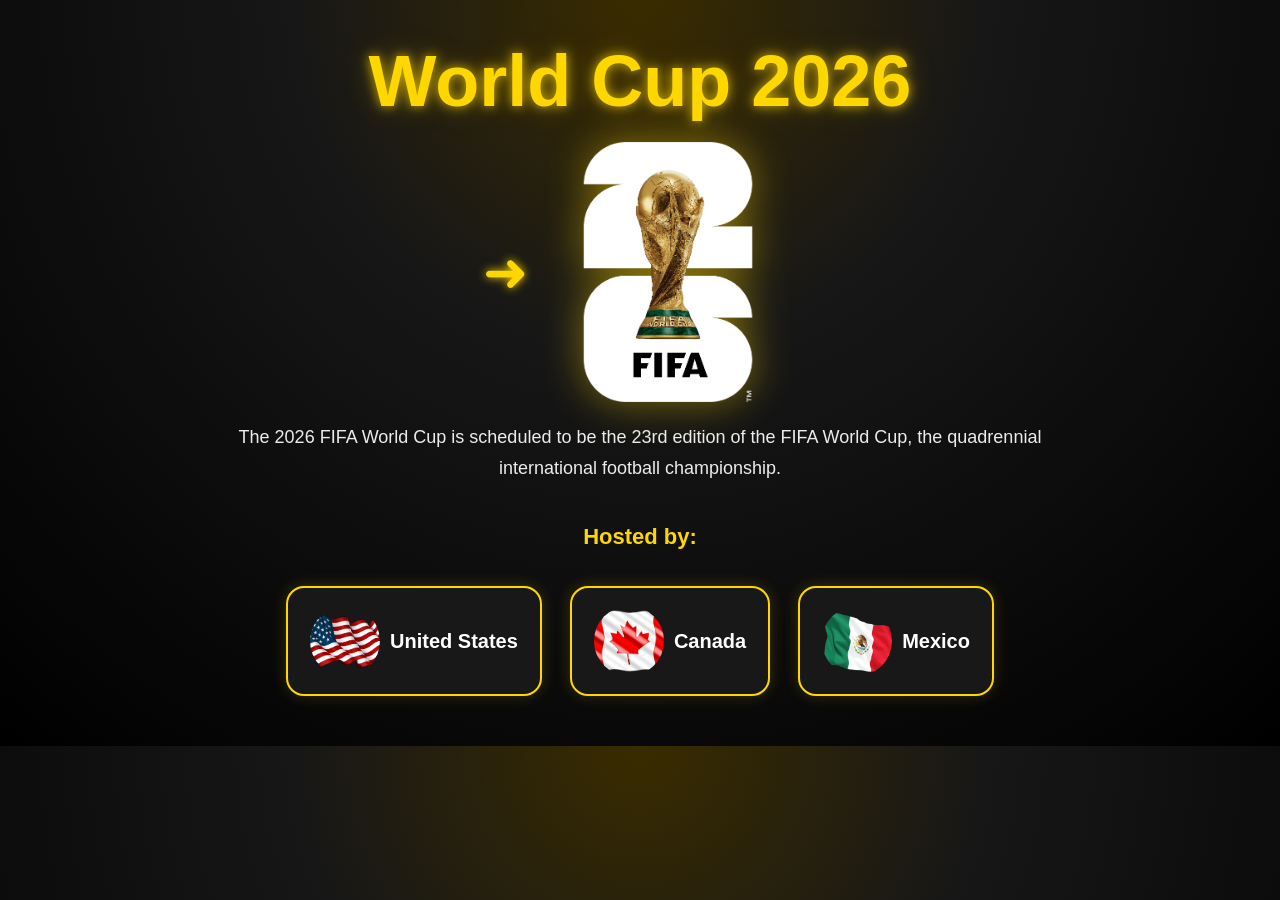
<file: index.html>
<!DOCTYPE html>
<html lang="en">

<head>
    <meta charset="UTF-8">
    <meta name="viewport" content="width=device-width, initial-scale=1.0">
    <link rel="stylesheet" href="style.css">
    <link rel="icon" type="image/png" href="logo.png">
    <link rel="apple-touch-icon" href="logo.png">
    <title>World Cup 2026</title>
</head>

<body>



    <h1>World Cup 2026</h1>

    <div class="entry">


        <span class="arrow">➜</span>

        <a id="world-cup-link" href="groups.html">
            <img src="trophy.png" alt="World Cup Trophy" class="trophy">
        </a>
    </div>

    <p>The 2026 FIFA World Cup is scheduled to be the 23rd edition of the FIFA World Cup, the quadrennial international
        football championship.</p>


    <p class="hosts">Hosted by:
    <div class="host">
        <p class="usa"> <a href="https://www.usa.gov/" target="_blank" rel="noopener noreferrer"> <img src="usa.png"
                    alt="United States"> United States</a></p>
        <p class="canada"> <a href="https://www.canada.ca/" target="_blank" rel="noopener noreferrer"> <img
                    src="canada.png" alt="Canada"> Canada</a></p>
        <p class="mexico"> <a href="https://visitmexico.com/en/" target="_blank" rel="noopener noreferrer"> <img
                    src="mexico.png" alt="Mexico"> Mexico</a></p>
    </div>
    </p>



    <script defer src="script.js"></script>
</body>

</html>
</file>
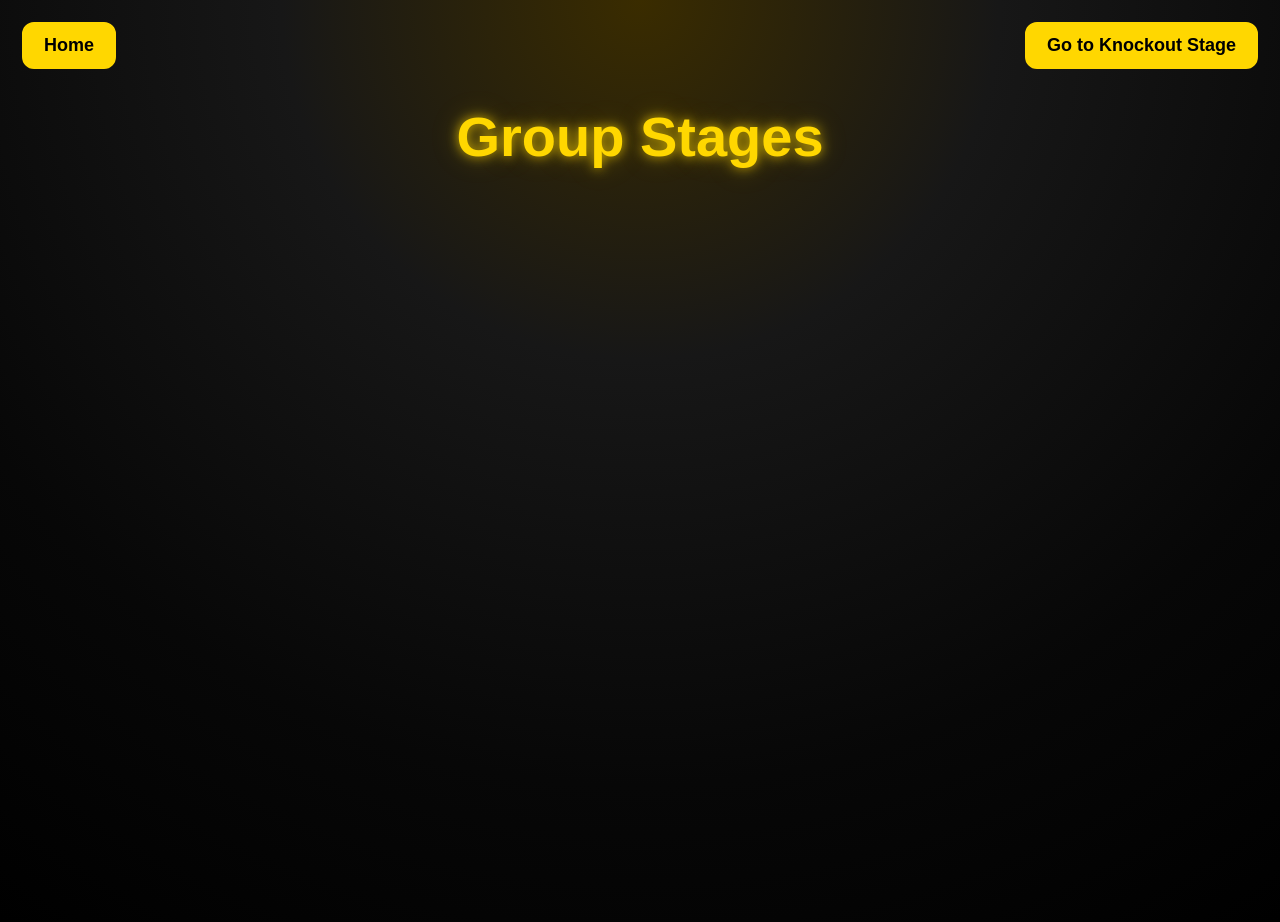
<file: groups.html>
<!DOCTYPE html>
<html lang="en">
<head>
    <meta charset="UTF-8">
    <meta name="viewport" content="width=device-width, initial-scale=1.0">
    <link rel="stylesheet" href="groups.css">
    <link rel="icon" href="logo.png">
    <title>World Cup 2026</title>
</head>
<body>
    <div id="button-container">
        <button id="back-button" onclick="window.location.href='index.html'">Home</button>
        <button id="knockout-stage"><a href="knockout.html">Go to Knockout Stage</a></button>
    </div>
    <h1>Group Stages</h1> 
    <div id="groups">
            </div>
<div id="third-place-table"></div>
<div id="popup">
    <div id="popup-content">
    </div>
</div>


    <script defer src="groups.js"></script>
</body>
</html>
</file>
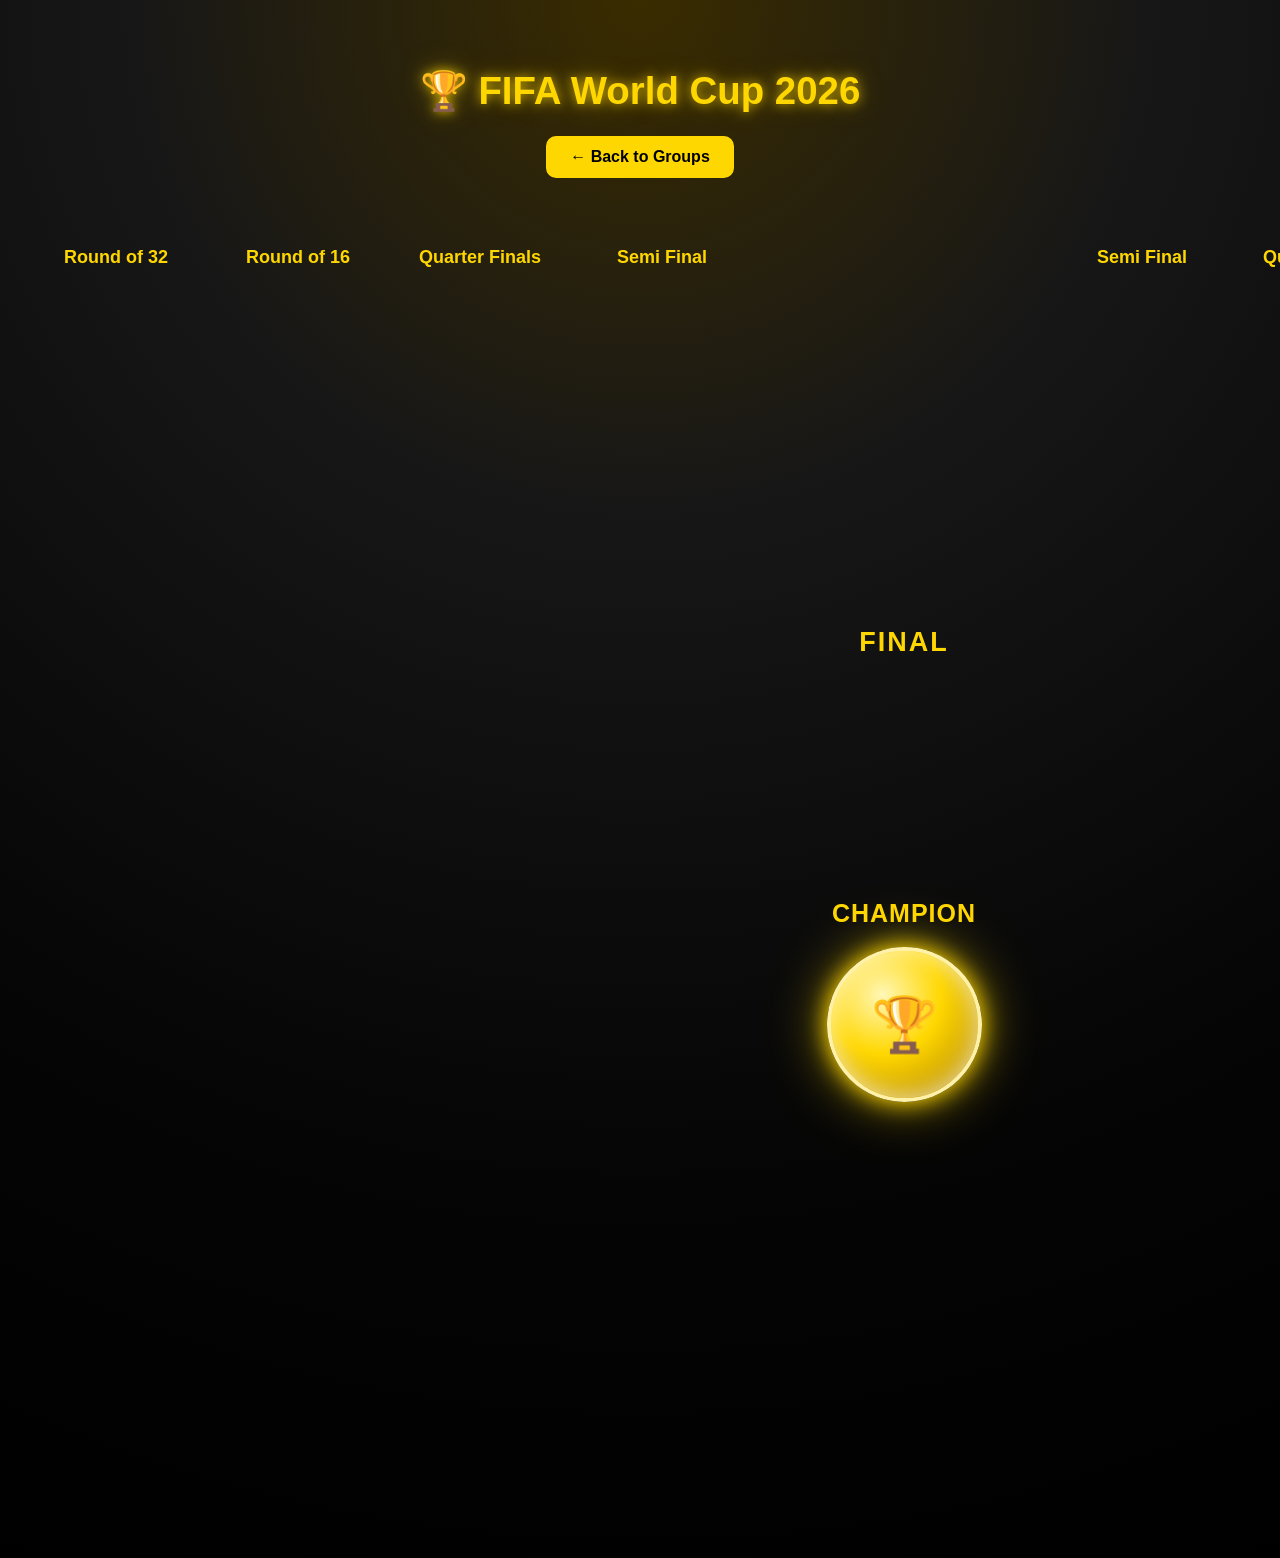
<file: knockout.html>
<!DOCTYPE html>
<html lang="en">
<head>
    <meta charset="UTF-8">
    <meta name="viewport" content="width=device-width, initial-scale=1.0">
    <title>World Cup 2026 | Knockout Stage</title>

    <link rel="stylesheet" href="style.css">
    <link rel="stylesheet" href="knockout.css">
</head>

<body>

<header class="header">
    <h1>🏆 FIFA World Cup 2026</h1>

    <a href="groups.html" class="back-btn">
        ← Back to Groups
    </a>
</header>

<main class="bracket">

    <section class="bracket-side bracket-left">

        <div class="round round-32">
            <h2>Round of 32</h2>
            <div id="round32-left" class="matches"></div>
        </div>

        <div class="round round-16">
            <h2>Round of 16</h2>
            <div id="round16-left" class="matches"></div>
        </div>

        <div class="round quarter-round">
            <h2>Quarter Finals</h2>
            <div id="quarter-left" class="matches"></div>
        </div>

        <div class="round semi-round">
            <h2>Semi Final</h2>
            <div id="semi-left" class="matches"></div>
        </div>

    </section>

    <section class="center-stage">

        <div class="round final-round">
            <h2>Final</h2>
            <div id="final" class="matches"></div>
        </div>

        <div class="champion-section">
            <h2>Champion</h2>

            <div id="champion" class="champion">
                🏆
            </div>
        </div>

    </section>

    <section class="bracket-side bracket-right">

        <div class="round semi-round">
            <h2>Semi Final</h2>
            <div id="semi-right" class="matches"></div>
        </div>

        <div class="round quarter-round">
            <h2>Quarter Finals</h2>
            <div id="quarter-right" class="matches"></div>
        </div>

        <div class="round round-16">
            <h2>Round of 16</h2>
            <div id="round16-right" class="matches"></div>
        </div>

        <div class="round round-32">
            <h2>Round of 32</h2>
            <div id="round32-right" class="matches"></div>
        </div>

    </section>

</main>

<script src="knockout.js"></script>

</body>
</html>
</file>
<file: style.css>
body{
background:radial-gradient(circle at top,#3a2c00 0%,#171717 35%,#000 100%);
font-family:"Segoe UI",sans-serif;
color:#fff;
opacity:1;
transition:all .8s ease;
overflow-x:hidden;
}
.fade-out{opacity:0;transform:scale(1.08)}
h1{
text-align:center;
margin:40px 0 20px;
font-size:clamp(42px,6vw,72px);
color:gold;
text-shadow:0 0 12px rgba(255,215,0,.8),0 0 30px rgba(255,215,0,.25);
animation:fadeTitle 1.2s ease;
}
.entry{
display:flex;
justify-content:center;
align-items:center;
gap:10px;
margin-top:20px;
}
.arrow{
font-size:54px;
color:gold;
text-shadow:0 0 10px gold;
opacity:0;
animation:showText 1s forwards,arrowMove 1s infinite alternate 1.2s;
}
.trophy{
width:min(260px,60vw);
cursor:pointer;
filter:drop-shadow(0 0 20px rgba(255,215,0,.45));
animation:float 3s ease-in-out infinite;
transition:.3s;
}
.trophy:hover{transform:scale(1.06)}
img{display:block}
p{
max-width:900px;
margin:20px auto;
text-align:center;
line-height:1.7;
font-size:18px;
color:#ececec;
}
.hosts{margin-top:35px;font-size:22px;color:gold;font-weight:700}
.host{
display:flex;
justify-content:center;
flex-wrap:wrap;
gap:28px;
margin:30px auto 50px;
}
.host p{
margin:0;
background:#181818;
border:2px solid gold;
border-radius:18px;
padding:18px 22px;
transition:.3s;
box-shadow:0 0 15px rgba(255,215,0,.18);
}
.host p:hover{
transform:translateY(-6px);
box-shadow:0 0 25px rgba(255,215,0,.4);
}
.host a{
display:flex;
align-items:center;
gap:10px;
text-decoration:none;
color:#fff;
font-size:20px;
font-weight:600;
}
.host img{
width:70px;
height:70px;
object-fit:cover;
border-radius:50%;
}
@keyframes fadeTitle{from{opacity:0;transform:translateY(-20px)}to{opacity:1;transform:none}}
@keyframes float{0%,100%{transform:translateY(0)}50%{transform:translateY(-12px)}}
@keyframes arrowMove{from{transform:translateX(0)}to{transform:translateX(15px)}}
@keyframes showText{from{opacity:0;transform:translateX(-30px)}to{opacity:1;transform:translateX(0)}}
@media(max-width:700px){
h1{font-size:42px}
.host{flex-direction:column;align-items:center}
.host p{width:min(320px,90%)}
.host a{justify-content:center}
.arrow{font-size:42px}
.trophy{width:180px}
p{padding:0 15px}
}
</file>
<file: groups.css>
* {
  margin: 0;
  padding: 0;
  box-sizing: border-box;
}

:root {
  --gold: #ffd700;
  --gold-soft: #ffe66b;
  --dark-gold: #9b7200;
  --bg: #050505;
  --panel: #181818;
  --panel-2: #222;
  --text: #ffffff;
  --muted: #bdbdbd;
  --line: rgba(255, 215, 0, 0.35);
}

body {
  min-height: 100vh;
  background:
    radial-gradient(circle at top, #3a2c00 0%, #171717 32%, #070707 70%, #000 100%);
  color: var(--text);
  font-family: Arial, sans-serif;
}

body h1 {
  text-align: center;
  margin-top: 35px;
  color: var(--gold);
  font-size: clamp(34px, 5vw, 56px);
  text-shadow:
    0 0 12px rgba(255, 215, 0, 0.8),
    0 0 28px rgba(255, 215, 0, 0.25);
  transition: 0.3s;
}

body h1:hover {
  color: var(--gold-soft);
  transform: scale(1.02);
}

body a {
  color: inherit;
  text-decoration: none;
}

#button-container {
  display: flex;
  justify-content: space-between;
  align-items: center;
  gap: 15px;
  margin: 22px;
}

#back-button,
#knockout-stage {
  border: 2px solid var(--gold);
  border-radius: 12px;
  background: var(--gold);
  color: #000;
  padding: 11px 20px;
  font-size: 18px;
  font-weight: bold;
  cursor: pointer;
  transition: 0.25s;
}

#knockout-stage a {
  font-size: 18px;
  color: #000;
}

#back-button:hover,
#knockout-stage:hover {
  background: transparent;
  color: var(--gold);
  transform: translateY(-2px);
  box-shadow: 0 0 18px rgba(255, 215, 0, 0.35);
}

#knockout-stage:hover a {
  color: var(--gold);
}

#groups {
  display: grid;
  grid-template-columns: repeat(auto-fit, minmax(350px, 1fr));
  gap: 28px;
  max-width: 1500px;
  margin: 42px auto;
  padding: 20px;
}

.group-card {
  perspective: 1200px;
  position: relative;
  height: 320px;
}

.card-inner {
  position: relative;
  width: 100%;
  height: 100%;
  transition: transform 0.8s;
  transform-style: preserve-3d;
}

.group-card.flipped .card-inner {
  transform: rotateY(180deg);
}

.card-front,
.card-back {
  position: absolute;
  inset: 0;
  width: 100%;
  height: 100%;
  backface-visibility: hidden;
  -webkit-backface-visibility: hidden;
  border-radius: 18px;
  overflow: hidden;
}

.card-front {
  background:
    linear-gradient(145deg, rgba(34, 34, 34, 0.98), rgba(12, 12, 12, 0.98));
  border: 2px solid var(--gold);
  box-shadow:
    0 0 18px rgba(255, 215, 0, 0.22),
    inset 0 0 12px rgba(255, 255, 255, 0.03);
}

.card-back {
  transform: rotateY(180deg);
  background:
    linear-gradient(145deg, rgba(38, 38, 38, 0.98), rgba(7, 7, 7, 0.98));
  border: 2px solid var(--gold);
  color: var(--text);
  padding: 18px;
  box-shadow:
    0 0 18px rgba(255, 215, 0, 0.22),
    inset 0 0 12px rgba(255, 255, 255, 0.03);
}

.group {
  width: 100%;
  height: 100%;
  color: var(--text);
  padding: 18px;
}

.group-card:hover .card-front,
.group-card:hover .card-back {
  box-shadow:
    0 0 28px rgba(255, 215, 0, 0.45),
    inset 0 0 12px rgba(255, 255, 255, 0.05);
}

.group-header {
  display: flex;
  justify-content: space-between;
  align-items: center;
  gap: 12px;
  margin-bottom: 15px;
  width: 100%;
}

.group h3,
.card-back h3 {
  color: var(--gold);
  font-size: 25px;
  text-shadow: 0 0 10px rgba(255, 215, 0, 0.25);
}

.flip-btn {
  background: var(--gold);
  color: #000;
  border: 2px solid var(--gold);
  padding: 7px 12px;
  border-radius: 9px;
  cursor: pointer;
  font-weight: bold;
  transition: 0.25s;
}

.flip-btn:hover {
  background: transparent;
  color: var(--gold);
}

.table-container {
  overflow-x: auto;
  border-radius: 12px;
}

table {
  width: 100%;
  border-collapse: collapse;
  background: rgba(255, 255, 255, 0.03);
}

.position {
  font-weight: bold;
  min-width: 25px;
  color: var(--gold);
}

th {
  background: var(--gold);
  color: #000;
  padding: 9px 5px;
  font-size: 13px;
  text-transform: uppercase;
}

td {
  padding: 9px 5px;
  text-align: center;
  font-size: 13px;
  color: var(--text);
  border-bottom: 1px solid rgba(255, 255, 255, 0.07);
}

td:first-child,
th:first-child {
  text-align: left;
  white-space: nowrap;
  width: 160px;
}

tbody tr {
  background: rgba(255, 255, 255, 0.025);
  transition: 0.2s;
}

tbody tr:nth-child(even) {
  background: rgba(255, 255, 255, 0.055);
}

tbody tr:hover {
  background: rgba(255, 215, 0, 0.12);
}

tr.qualified td {
  background-color: rgba(28, 190, 95, 0.18) !important;
}

tr.playoff td {
  background-color: rgba(255, 215, 0, 0.16) !important;
}

.team-cell {
  display: flex;
  align-items: center;
  gap: 7px;
}

.team-cell img {
  width: 24px;
  height: 18px;
  object-fit: cover;
  flex-shrink: 0;
  border-radius: 2px;
}

.team-cell span {
  white-space: nowrap;
}

.card-back .group-header {
  margin-bottom: 12px;
}

.match-result {
  display: flex;
  justify-content: center;
  align-items: center;
  min-height: 34px;
  margin: 7px 0;
  padding: 8px 10px;
  border: 1px solid rgba(255, 215, 0, 0.35);
  border-radius: 9px;
  background: rgba(255, 255, 255, 0.045);
  color: var(--text);
  cursor: pointer;
  transition: 0.2s;
  text-align: center;
}

.match-result:hover {
  color: var(--gold);
  background: rgba(255, 215, 0, 0.1);
  transform: translateY(-1px);
}

#third-place-table {
  display: flex;
  flex-direction: column;
  justify-content: center;
  align-items: center;
  margin: 55px auto 75px;
  width: min(900px, calc(100% - 30px));
}

#third-place-table h2 {
  text-align: center;
  margin-bottom: 20px;
  color: var(--gold);
  font-size: clamp(26px, 4vw, 38px);
  text-shadow: 0 0 12px rgba(255, 215, 0, 0.35);
}

#third-place-table table {
  width: min(100%, 600px);
  border: 2px solid var(--gold);
  border-radius: 14px;
  overflow: hidden;
  box-shadow: 0 0 20px rgba(255, 215, 0, 0.22);
}

#third-place-table th {
  background: var(--gold);
  color: #000;
  padding: 12px;
}

#third-place-table td {
  color: var(--text);
  padding: 11px;
  background: rgba(20, 20, 20, 0.98);
}

#third-place-table tr:nth-child(even) td {
  background: rgba(35, 35, 35, 0.98);
}

#third-place-table tr:hover td {
  background: rgba(255, 215, 0, 0.12);
}

#popup {
  display: none;
  position: fixed;
  inset: 0;
  background: rgba(0, 0, 0, 0.82);
  justify-content: center;
  align-items: center;
  z-index: 1000;
  padding: 18px;
  backdrop-filter: blur(5px);
}

#popup-content {
  width: min(90%, 700px);
  background:
    linear-gradient(145deg, rgba(34, 34, 34, 0.99), rgba(10, 10, 10, 0.99));
  color: var(--text);
  padding: 26px;
  border-radius: 18px;
  border: 2px solid var(--gold);
  box-shadow: 0 0 35px rgba(255, 215, 0, 0.35);
}

#popup-content h2 {
  display: flex;
  justify-content: center;
  align-items: center;
  text-align: center;
  color: var(--gold);
  font-size: clamp(24px, 4vw, 34px);
  margin-bottom: 20px;
}

#popup-content p {
  margin: 6px 0;
}

.match-info {
  display: flex;
  justify-content: center;
  flex-wrap: wrap;
  gap: 14px 22px;
  margin-bottom: 22px;
  color: var(--muted);
}

.teams-container {
  display: flex;
  justify-content: space-between;
  gap: 35px;
  margin-top: 20px;
}

.team-column {
  flex: 1;
  padding: 14px;
  border-radius: 12px;
  background: rgba(255, 255, 255, 0.045);
}

.team-column h3 {
  text-align: center;
  color: var(--gold);
  margin-bottom: 15px;
}

.team-column p {
  text-align: left;
}

::-webkit-scrollbar {
  width: 10px;
  height: 10px;
}

::-webkit-scrollbar-track {
  background: #111;
}

::-webkit-scrollbar-thumb {
  background: var(--gold);
  border-radius: 20px;
}

@media screen and (max-width: 700px) {
  #button-container {
    flex-direction: column;
    align-items: stretch;
  }

  #back-button,
  #knockout-stage {
    justify-content: center;
    width: 100%;
  }

  #groups {
    grid-template-columns: 1fr;
    padding: 14px;
  }

  .group-card {
    height: 330px;
  }

  .teams-container {
    flex-direction: column;
    gap: 15px;
  }
}

@media screen and (max-width: 500px) {
  body h1 {
    margin-top: 22px;
    font-size: 36px;
  }

  #groups {
    margin-top: 25px;
  }

  .group-card {
    height: 350px;
  }

  .group,
  .card-back {
    padding: 13px;
  }

  .group h3,
  .card-back h3 {
    font-size: 21px;
  }

  th,
  td {
    font-size: 11px;
    padding: 7px 3px;
  }

  .team-cell img {
    width: 21px;
    height: 16px;
  }

  #third-place-table {
    width: 100%;
    padding: 0 12px;
  }

  #third-place-table table {
    width: 100%;
  }

  #popup {
    width: 100%;
  }

  #popup-content {
    width: 100%;
    padding: 18px;
  }
}
</file>
<file: knockout.css>
* {
    margin: 0;
    padding: 0;
    box-sizing: border-box;
}

:root {
    --gold: #ffd700;
    --dark-gold: #a87900;
    --card: #191919;
    --line: rgba(255, 215, 0, 0.72);
    --text: #ffffff;
}

body {
    min-height: 100vh;
    background:
        radial-gradient(circle at top, #3a2c00 0%, #171717 30%, #050505 70%, #000 100%);
    color: var(--text);
    font-family: Arial, Helvetica, sans-serif;
    overflow-x: auto;
}

.header {
    text-align: center;
    padding: 28px 20px 12px;
}

.header h1 {
    color: var(--gold);
    font-size: clamp(27px, 3vw, 44px);
    margin-bottom: 22px;
    text-shadow:
        0 0 12px rgba(255, 215, 0, 0.8),
        0 0 30px rgba(255, 215, 0, 0.28);
}

.back-btn {
    display: inline-block;
    text-decoration: none;
    color: #000;
    background: var(--gold);
    border: 2px solid var(--gold);
    border-radius: 10px;
    padding: 10px 22px;
    font-weight: bold;
    transition: 0.25s;
}

.back-btn:hover {
    color: var(--gold);
    background: transparent;
    transform: translateY(-2px);
}

.bracket {
    min-width: 1760px;
    width: max-content;
    margin: 0 auto;
    padding: 38px 36px 70px;

    display: grid;
    grid-template-columns: 710px 240px 710px;
    gap: 38px;
    align-items: center;
}

.bracket-side {
    height: 1260px;
    display: grid;
    grid-template-columns: repeat(4, 160px);
    gap: 22px;
    align-items: stretch;
}

.round {
    min-width: 0;
    display: grid;
    grid-template-rows: 58px 1fr;
}

.round h2,
.champion-section h2 {
    color: var(--gold);
    text-align: center;
    font-size: 18px;
    line-height: 1.15;
    display: flex;
    align-items: center;
    justify-content: center;
}

.matches {
    position: relative;
    display: grid;
    align-items: center;
}

.round-32 .matches {
    grid-template-rows: repeat(8, 1fr);
}

.round-16 .matches {
    grid-template-rows: repeat(4, 1fr);
}

.quarter-round .matches {
    grid-template-rows: repeat(2, 1fr);
}

.semi-round .matches,
.final-round .matches {
    grid-template-rows: 1fr;
}

.match {
    position: relative;
    width: 100%;
    min-height: 76px;
    padding: 8px;
    align-self: center;

    background:
        linear-gradient(145deg, rgba(43, 43, 43, 0.98), rgba(14, 14, 14, 0.98));

    border: 2px solid var(--gold);
    border-radius: 12px;

    box-shadow:
        0 0 12px rgba(255, 215, 0, 0.22),
        inset 0 0 8px rgba(255, 255, 255, 0.03);

    transition: 0.25s;
}

.match:hover {
    transform: scale(1.035);
    box-shadow:
        0 0 22px rgba(255, 215, 0, 0.48),
        inset 0 0 10px rgba(255, 255, 255, 0.05);
    z-index: 10;
}

.team {
    min-height: 28px;
    margin: 3px 0;
    padding: 7px 8px;

    display: flex;
    align-items: center;
    justify-content: space-between;
    gap: 8px;

    background: rgba(255, 255, 255, 0.07);
    border-radius: 7px;

    font-size: 12px;
    font-weight: 600;
}

.team-name {
    overflow: hidden;
    white-space: nowrap;
    text-overflow: ellipsis;
}

.score {
    flex: 0 0 auto;
    min-width: 20px;
    text-align: right;
    color: var(--gold);
    font-size: 15px;
    font-weight: bold;
}

/* Horizontal connecting lines */

.bracket-left .round:not(:last-child) .match::after {
    content: "";
    position: absolute;
    top: 50%;
    right: -24px;
    width: 24px;
    height: 2px;
    background: var(--line);
}

.bracket-right .round:not(:first-child) .match::before {
    content: "";
    position: absolute;
    top: 50%;
    left: -24px;
    width: 24px;
    height: 2px;
    background: var(--line);
}

/* Vertical joining lines between pairs */

.bracket-left .round-32 .match:nth-child(odd)::before,
.bracket-left .round-16 .match:nth-child(odd)::before,
.bracket-left .quarter-round .match:nth-child(odd)::before {
    content: "";
    position: absolute;
    top: 50%;
    right: -24px;
    width: 2px;
    height: 100%;
    background: var(--line);
}

.bracket-right .round-32 .match:nth-child(odd)::after,
.bracket-right .round-16 .match:nth-child(odd)::after,
.bracket-right .quarter-round .match:nth-child(odd)::after {
    content: "";
    position: absolute;
    top: 50%;
    left: -24px;
    width: 2px;
    height: 100%;
    background: var(--line);
}

/* Center */

.center-stage {
    min-height: 1260px;
    display: flex;
    flex-direction: column;
    align-items: center;
    justify-content: center;
    gap: 55px;
}

.final-round {
    width: 230px;
    min-height: 230px;
}

.final-round h2 {
    font-size: 27px;
    text-transform: uppercase;
    letter-spacing: 2px;
}

#final .match {
    min-height: 96px;
    border-width: 3px;
    box-shadow:
        0 0 24px rgba(255, 215, 0, 0.55),
        0 0 55px rgba(255, 215, 0, 0.15);
}

#final .team {
    font-size: 14px;
    padding: 9px;
}

.champion-section {
    width: 230px;
    display: flex;
    flex-direction: column;
    align-items: center;
    gap: 20px;
}

.champion-section h2 {
    font-size: 25px;
    text-transform: uppercase;
    letter-spacing: 1px;
}

.champion {
    width: 155px;
    height: 155px;
    border-radius: 50%;

    display: flex;
    align-items: center;
    justify-content: center;

    background:
        radial-gradient(circle at 35% 30%, #fff7b7 0%, var(--gold) 42%, var(--dark-gold) 100%);

    border: 4px solid #fff1a8;
    color: #000;
    font-size: 54px;

    box-shadow:
        0 0 22px var(--gold),
        0 0 55px rgba(255, 215, 0, 0.62),
        inset 0 0 24px rgba(255, 255, 255, 0.72);

    animation: glow 1.8s infinite alternate;
}

.champion-name {
    font-size: 18px;
    text-align: center;
    line-height: 1.2;
}

@keyframes glow {
    from {
        transform: scale(1);
    }

    to {
        transform: scale(1.045);
    }
}

.error-message {
    color: #ff8b8b;
    text-align: center;
    padding: 18px;
    border: 1px solid #ff6b6b;
    border-radius: 10px;
    background: rgba(255, 0, 0, 0.08);
}

/* Scrollbar */

::-webkit-scrollbar {
    width: 10px;
    height: 11px;
}

::-webkit-scrollbar-track {
    background: #111;
}

::-webkit-scrollbar-thumb {
    background: var(--gold);
    border-radius: 20px;
}

/* Mobile */

@media (max-width: 900px) {
    body {
        overflow-x: hidden;
    }

    .bracket {
        min-width: 0;
        width: 100%;
        padding: 26px 18px 55px;
        display: flex;
        flex-direction: column;
        gap: 45px;
    }

    .bracket-side {
        width: 100%;
        height: auto;
        display: flex;
        flex-direction: column;
        gap: 34px;
    }

    .bracket-right {
        flex-direction: column-reverse;
    }

    .round {
        width: 100%;
        display: block;
    }

    .round h2 {
        margin-bottom: 15px;
        font-size: 22px;
    }

    .matches,
    .round-32 .matches,
    .round-16 .matches,
    .quarter-round .matches,
    .semi-round .matches,
    .final-round .matches {
        display: flex;
        flex-direction: column;
        gap: 14px;
    }

    .match {
        width: min(100%, 460px);
        margin: 0 auto;
    }

    .match::before,
    .match::after {
        display: none !important;
    }

    .center-stage {
        min-height: auto;
        width: 100%;
        gap: 35px;
    }

    .final-round,
    .champion-section {
        width: 100%;
        min-height: auto;
    }

    .champion {
        width: 135px;
        height: 135px;
        font-size: 46px;
    }
}
</file>
